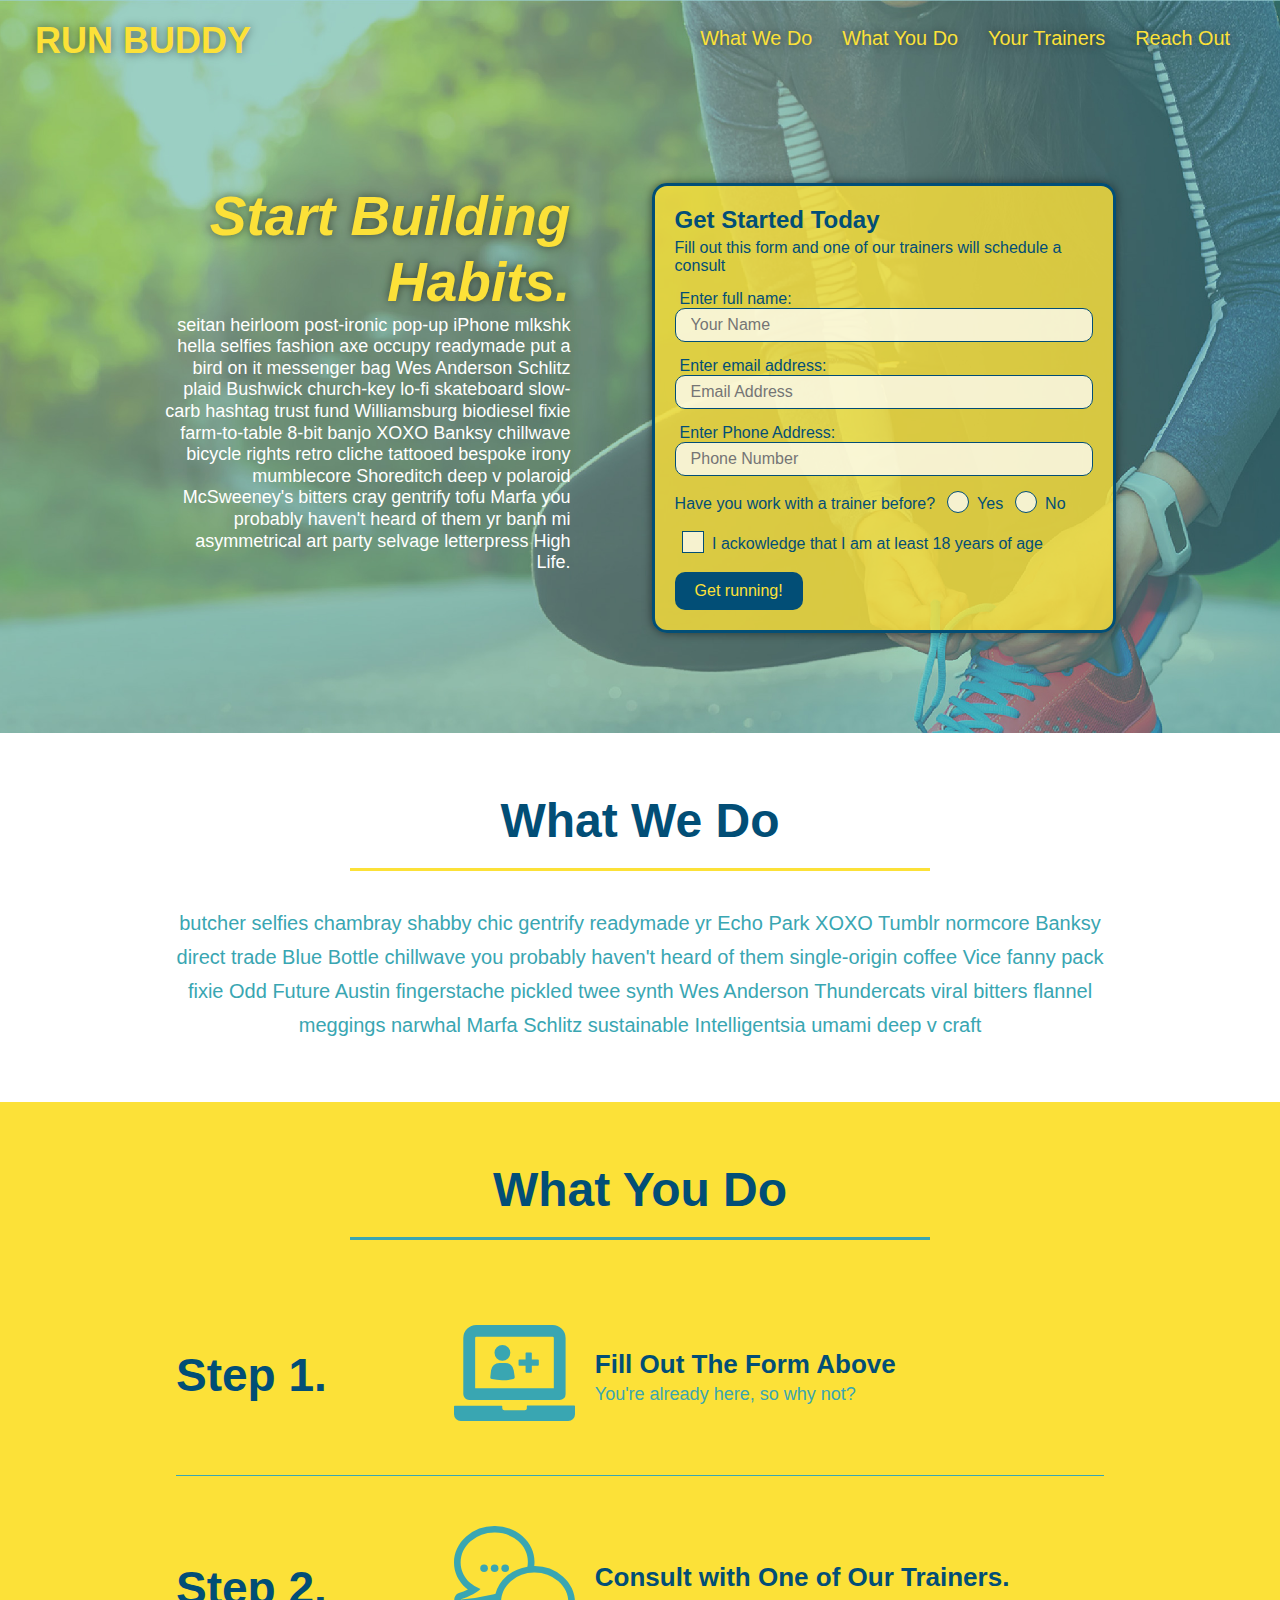
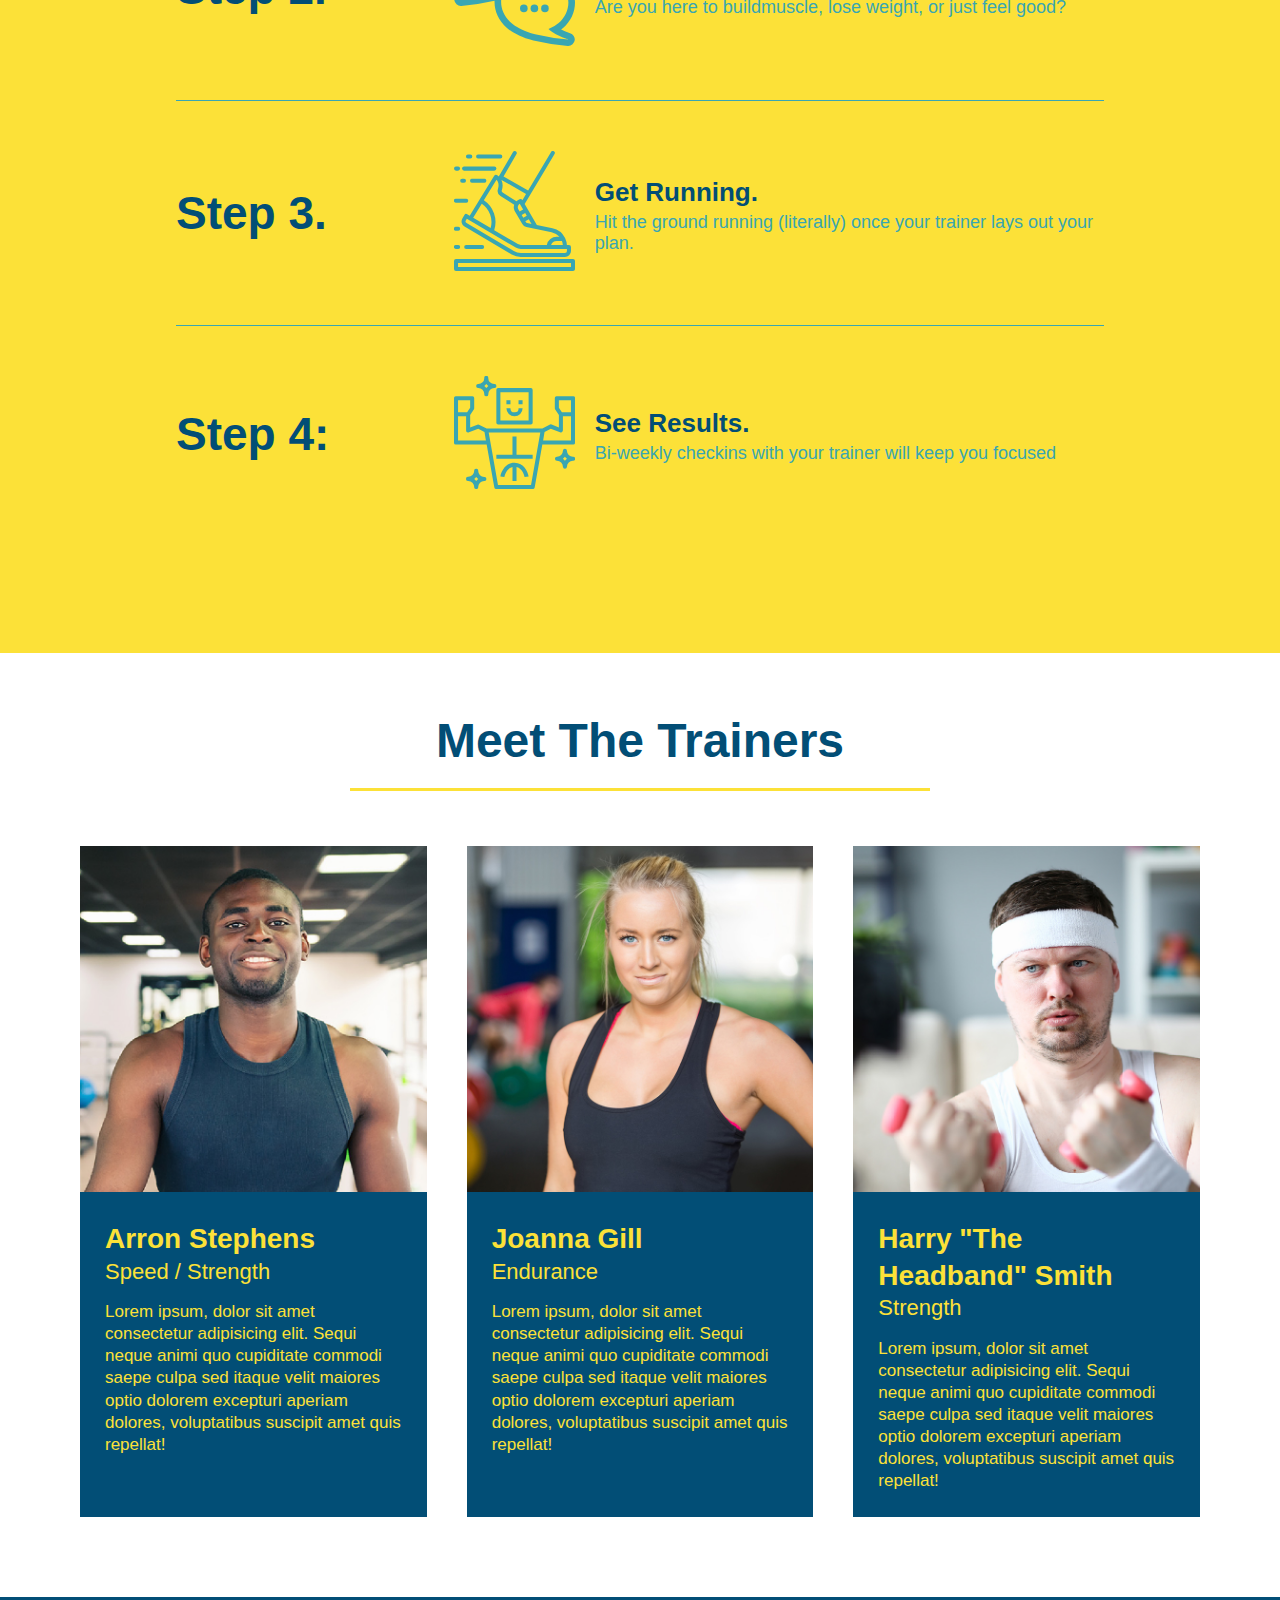
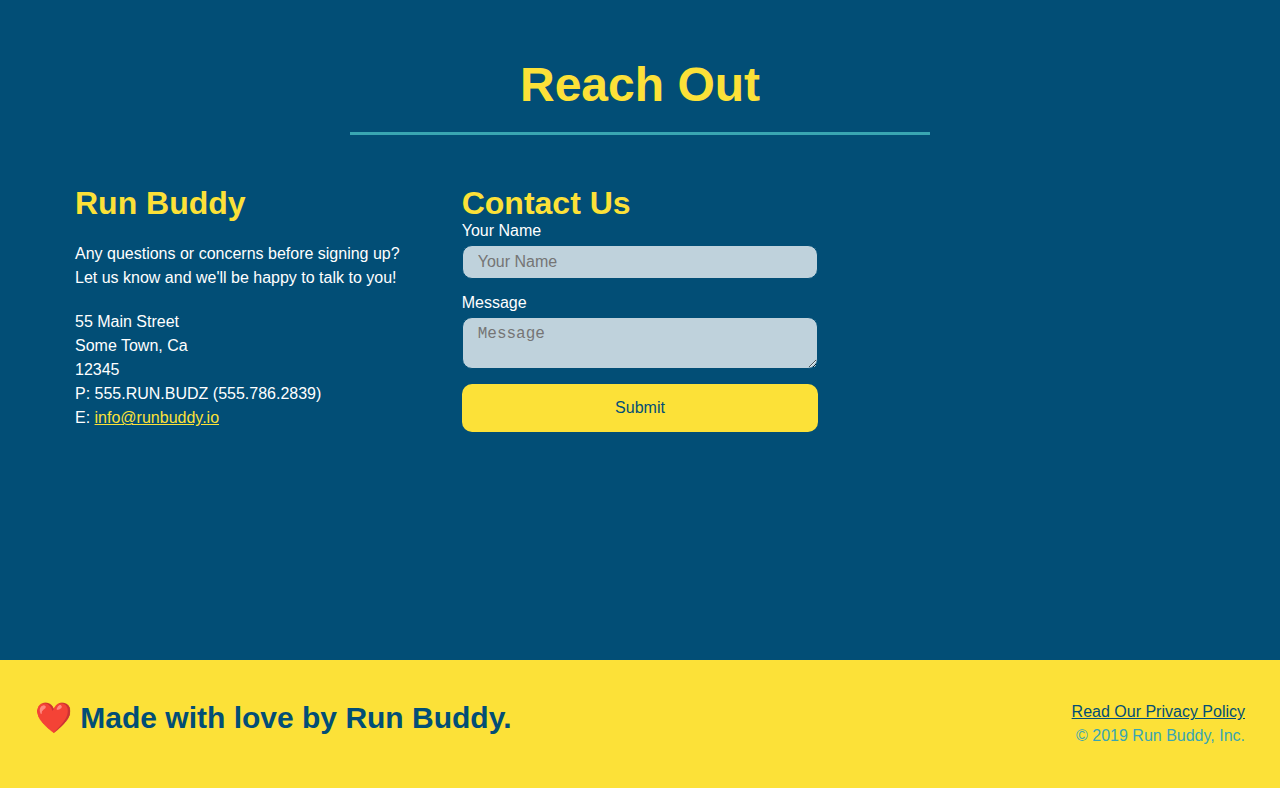
<file: index.html>
<!DOCTYPE html>
<html lang="en">

<head>
	<meta charset="UTF-8" />
	<meta name="viewport" content="width-device-width, initial-scale=1.0" />
	<link rel="stylesheet" href="./assets/css/style.css" />
	<title>Run Buddy</title>
</head>

<body>
	<!-- navigation -->
	<header>
		<h1>
			<a href="./index.html">RUN BUDDY</a>
		</h1>
		<nav>
			<uL>
				<li>
					<a href="#what-we-do">What We Do</a>
				</li>
				<li>
					<a href="#what-you-do">What You Do</a>
				</li>
				<li>
					<a href="#your-trainers">Your Trainers</a>
				</li>
				<li>
					<a href="#reach-out">Reach Out</a>
				</li>
			</uL>
		</nav>
	</header>

	<!-- hero/jumnotron -->
	<section class="hero">
		<div class="hero-cta">
			<h2>Start Building Habits.</h2>
			<p>
				seitan heirloom post-ironic pop-up iPhone mlkshk hella selfies fashion axe occupy readymade put a bird
				on it messenger bag Wes Anderson Schlitz plaid Bushwick church-key lo-fi skateboard slow-carb hashtag
				trust fund Williamsburg biodiesel fixie farm-to-table 8-bit banjo XOXO Banksy chillwave bicycle rights
				retro cliche tattooed bespoke irony mumblecore Shoreditch deep v polaroid McSweeney's bitters cray
				gentrify tofu Marfa you probably haven't heard of them yr banh mi asymmetrical art party selvage
				letterpress High Life.
			</p>
		</div>

		<div class="hero-form">
			<h3>Get Started Today</h3>
			<p>Fill out this form and one of our trainers will schedule a consult</p>
			<!-- Add form element -->
			<form>
				<label for="name">Enter full name:</label>
				<input type="text" placeholder="Your Name" name="name" id="name" class="form-input" />
				<label for="email">Enter email address:</label>
				<input type="email" placeholder="Email Address" name="email" id="email" class="form-input" />
				<label for="phone">Enter Phone Address:</label>
				<input type="tel" placeholder="Phone Number" name="phone" id="phone" class="form-input" />
				<p>
					Have you work with a trainer before?
					<span class="radio-wrapper">
						<input type="radio" name="trainer-confirm" id="trainer-yes" />
						<label for="trainer-yes">Yes</label>
					</span>
					<span class="radio-wrapper">
						<input type="radio" name="trainer-confirm" id="trainer-no" />
						<label for="trainer-no">No</label>
					</span>
				</p>
				<p>
					<span class="checkbox-wrapper">
						<input type="checkbox" name="age-confirm" id="checkbox" />
						<label for="checkbox">I ackowledge that I am at least 18 years of age</label>
					</span>
				</p>
				<button type="submit">
					Get running!
				</button>
			</form>
		</div>
	</section>
	<!-- end hero -->

	<!-- "what we do" section -->
	<section id="what-we-do" class="intro">
		<div class="flex-row">
			<h2 class="section-title primary-border">
				What We Do
			</h2>
		</div>

		<div class="flex-row">
			<p>
				butcher selfies chambray shabby chic gentrify readymade yr Echo Park XOXO Tumblr normcore Banksy direct
				trade Blue Bottle chillwave you probably haven't heard of them single-origin coffee Vice fanny pack
				fixie Odd Future Austin fingerstache pickled twee synth Wes Anderson Thundercats viral bitters flannel
				meggings narwhal Marfa Schlitz sustainable Intelligentsia umami deep v craft
			</p>
		</div>

	</section>

	<!-- "what you do" section-->
	<section id="what-you-do" class="steps">
		<div class="flex-row">
			<h2 class="section-title secondary-border">
				What You Do
			</h2>
		</div>

		<div class="step">
			<h3>Step 1.</h3>
			<div class="step-info">
				<div class="step-img">
					<img src="./assets/images/step-1.svg" alt="" />
				</div>
				<div class="step-text">
					<h4>Fill Out The Form Above</h4>
					<p>You're already here, so why not?</p>
				</div>
			</div>
		</div>

		<div class="step">
			<h3>Step 2.</h3>
			<div class="step-info">
				<div class="step-img">
					<img src="./assets/images/step-2.svg" alt="" />
				</div>
				<div class="step-text">
					<h4>Consult with One of Our Trainers.</h4>
					<p>Are you here to buildmuscle, lose weight, or just feel good?</p>
				</div>
			</div>
		</div>

		<div class="step">
			<h3>Step 3.</h3>
			<div class="step-info">
				<div class="step-img">
					<img src="./assets/images/step-3.svg" alt="" />
				</div>
				<div class="step-text">
					<h4>Get Running.</h4>
					<p>Hit the ground running (literally) once your trainer lays out your plan.</p>
				</div>
			</div>
		</div>

		<div class="step">
			<h3>Step 4:</h3>
			<div class="step-info">
				<div class="step-img">
					<img src="./assets/images/step-4.svg" alt="" />
				</div>
				<div class="step-text">
					<h4>See Results.</h4>
					<p>Bi-weekly checkins with your trainer will keep you focused</p>
				</div>
			</div>
		</div>
	</section>

	<!-- "meet the trainers" section -->
	<section id="your-trainers">
		<div class="flex-row">
			<h2 class="section-title primary-border">
				Meet The Trainers
			</h2>
		</div>
		<div class="trainers">
			<article class="trainer">
				<img src="./assets/images/trainer-1.jpg" alt="Arron Stephens in his workout clothes, ready to pump iron" />
				<div class="trainer-bio">
					<h3 class="trainer-name">Arron Stephens</h3>
					<h4 class="trainer-role">Speed / Strength</h4>
					<p>
						Lorem ipsum, dolor sit amet consectetur adipisicing elit. Sequi neque animi quo cupiditate
						commodi
						saepe culpa sed itaque velit maiores optio dolorem excepturi aperiam dolores, voluptatibus
						suscipit
						amet quis repellat!
					</p>
				</div>
			</article>

			<article class="trainer">
				<img src="./assets/images/trainer-2.jpg" alt="Joanna Gill cooling off after a workout" />
				<div class="trainer-bio">
					<h3 class="trainer-name">Joanna Gill</h3>
					<h4 class="trainer-role">Endurance</h4>
					<p>
						Lorem ipsum, dolor sit amet consectetur adipisicing elit. Sequi neque animi quo cupiditate
						commodi
						saepe culpa sed itaque velit maiores optio dolorem excepturi aperiam dolores, voluptatibus
						suscipit
						amet quis repellat!
					</p>
				</div>
			</article>

			<article class="trainer">
				<img src="./assets/images/trainer-3.jpg"
					alt="Harry Smith wearing a headband and lifting comically small pink weights" />
				<div class="trainer-bio">
					<h3 class="trainer-name">Harry "The Headband" Smith</h3>
					<h4 class="trainer-role">Strength</h4>
					<p>
						Lorem ipsum, dolor sit amet consectetur adipisicing elit. Sequi neque animi quo cupiditate
						commodi
						saepe culpa sed itaque velit maiores optio dolorem excepturi aperiam dolores, voluptatibus
						suscipit
						amet quis repellat!
					</p>
				</div>
			</article>
		</div>

	</section>

	<!-- "reach out" section -->
	<section id="reach-out" class="contact">
		<div class="flex-row">
			<h2 class="section-title secondary-border">
				Reach Out
			</h2>
		</div>

		<div class="contact-info">
			<div>
				<h3>Run Buddy</h3>
				<p>
					Any questions or concerns before signing up?
					<br />
					Let us know and we'll be happy to talk to you!
				</p>

				<address>
					55 Main Street <br />
					Some Town, Ca <br />
					12345<br />
					P: 555.RUN.BUDZ (555.786.2839)<br />
					E: <a href="mailto:info@runbuddy.io">info@runbuddy.io</a>
				</address>

			</div>

			<!-- Contact container -->
			<div class="contact-form">
				<h3>Contact Us</h3>
				<form>
					<label for="contact-name">Your Name</label>
					<input type="text" id="contact-name" placeholder="Your Name" />

					<label for="contact-message">Message</label>
					<textarea id="contact-message" placeholder="Message"></textarea>

					<button type="submit">Submit</button>
				</form>
			</div>

			<iframe
				src="https://www.google.com/maps/embed?pb=!1m14!1m8!1m3!1d12353.297224364871!2d-76.565567!3d39.2808952!3m2!1i1024!2i768!4f13.1!3m3!1m2!1s0x0%3A0x2892d89899908c63!2sBrewers%20Hill%20Hub!5e0!3m2!1sen!2sus!4v1620333491968!5m2!1sen!2sus"
				frameborder="0" style="border:0" allowfullscreen>
			</iframe>
		</div>
	</section>

	<!-- footer -->
	<footer>
		<h2>❤️ Made with love by Run Buddy.</h2>
		<div>
			<a href="./privacy-policy.html">Read Our Privacy Policy</a><br />
			&copy; 2019 Run Buddy, Inc.
		</div>
	</footer>
</body>

</html>
</file>
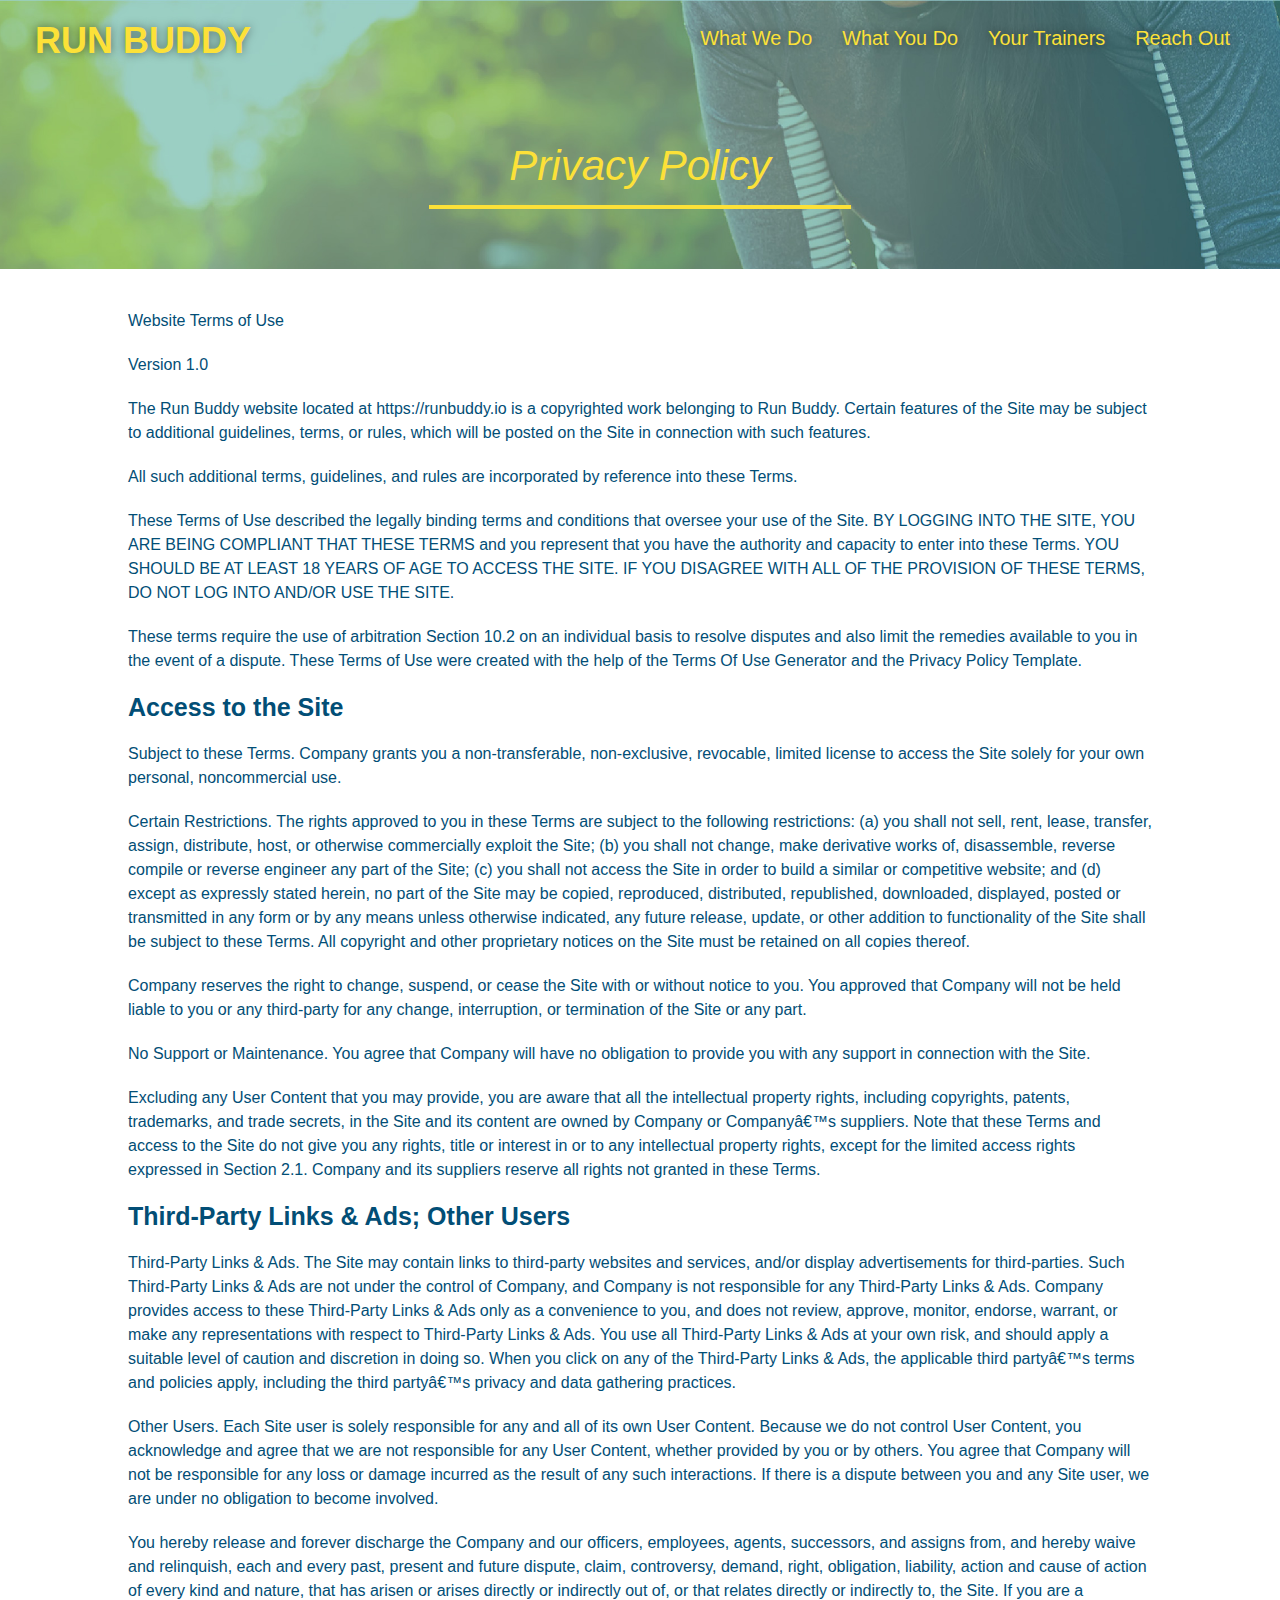
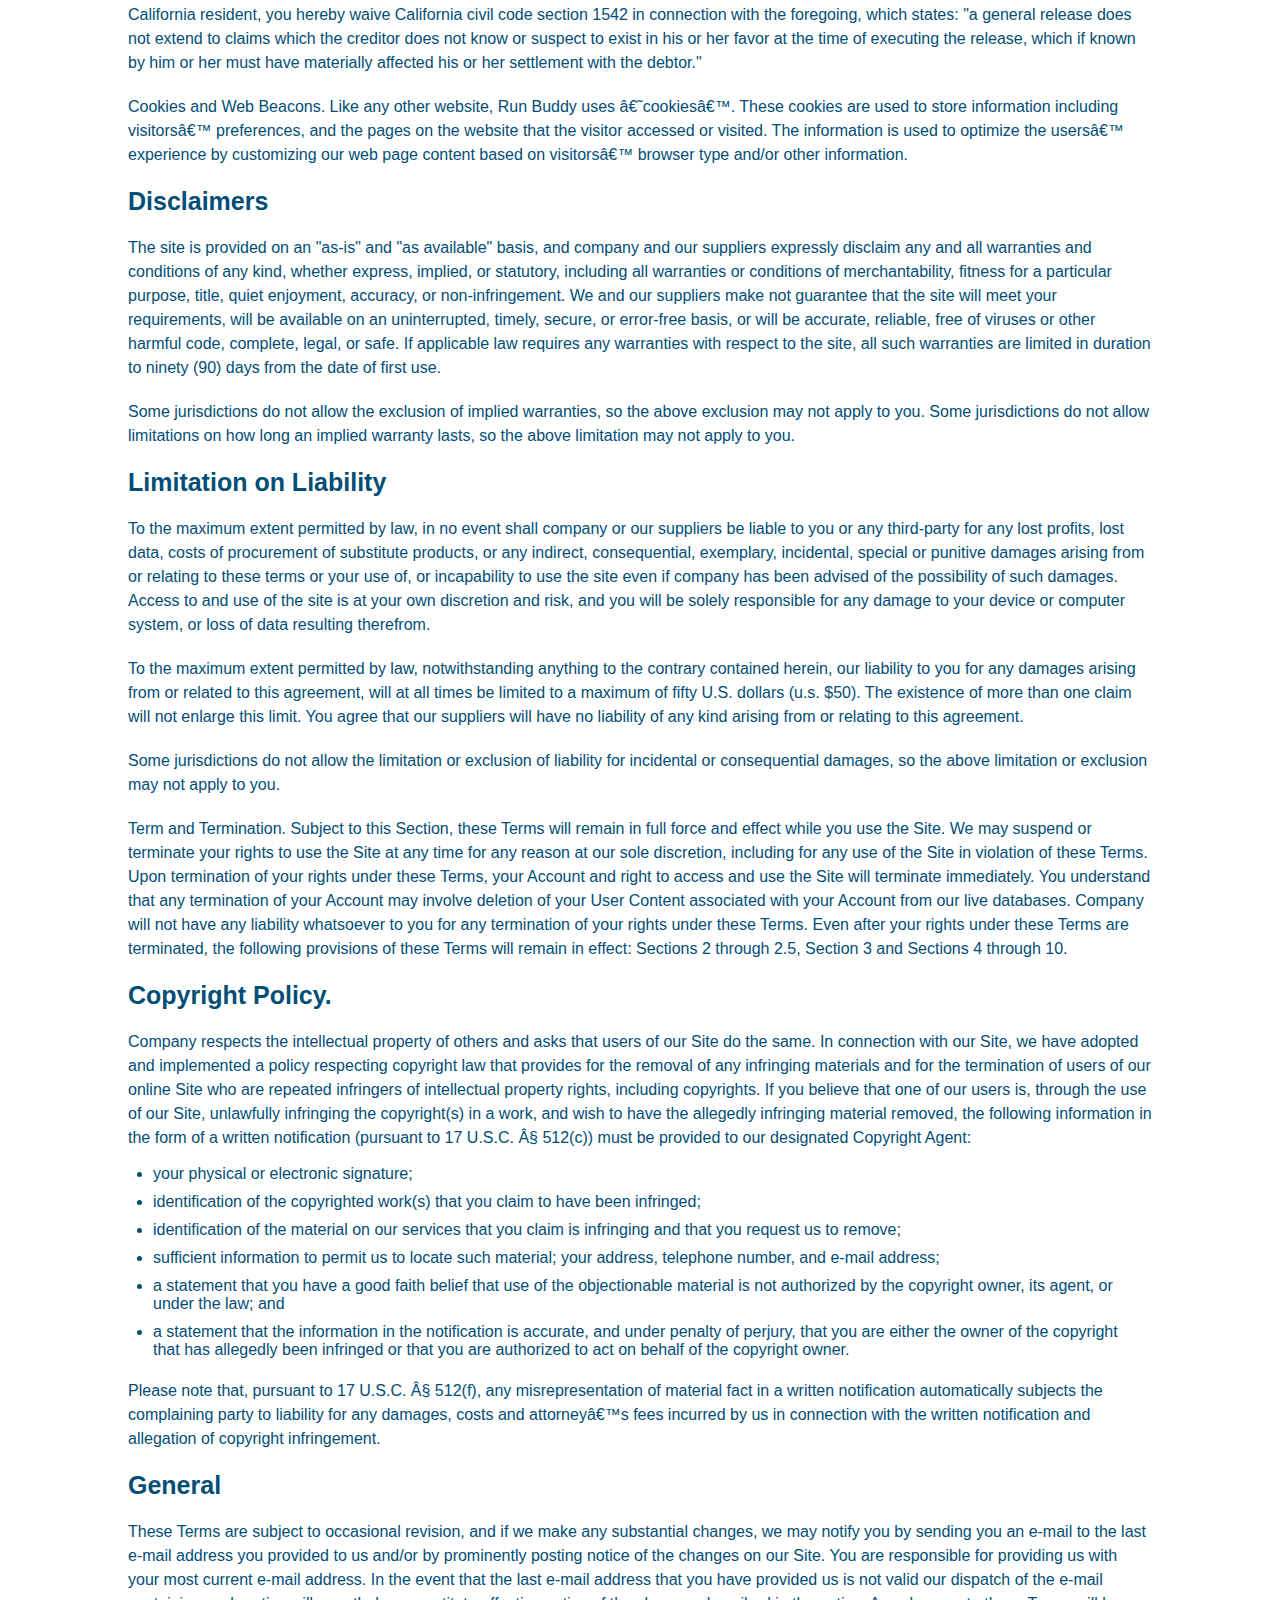
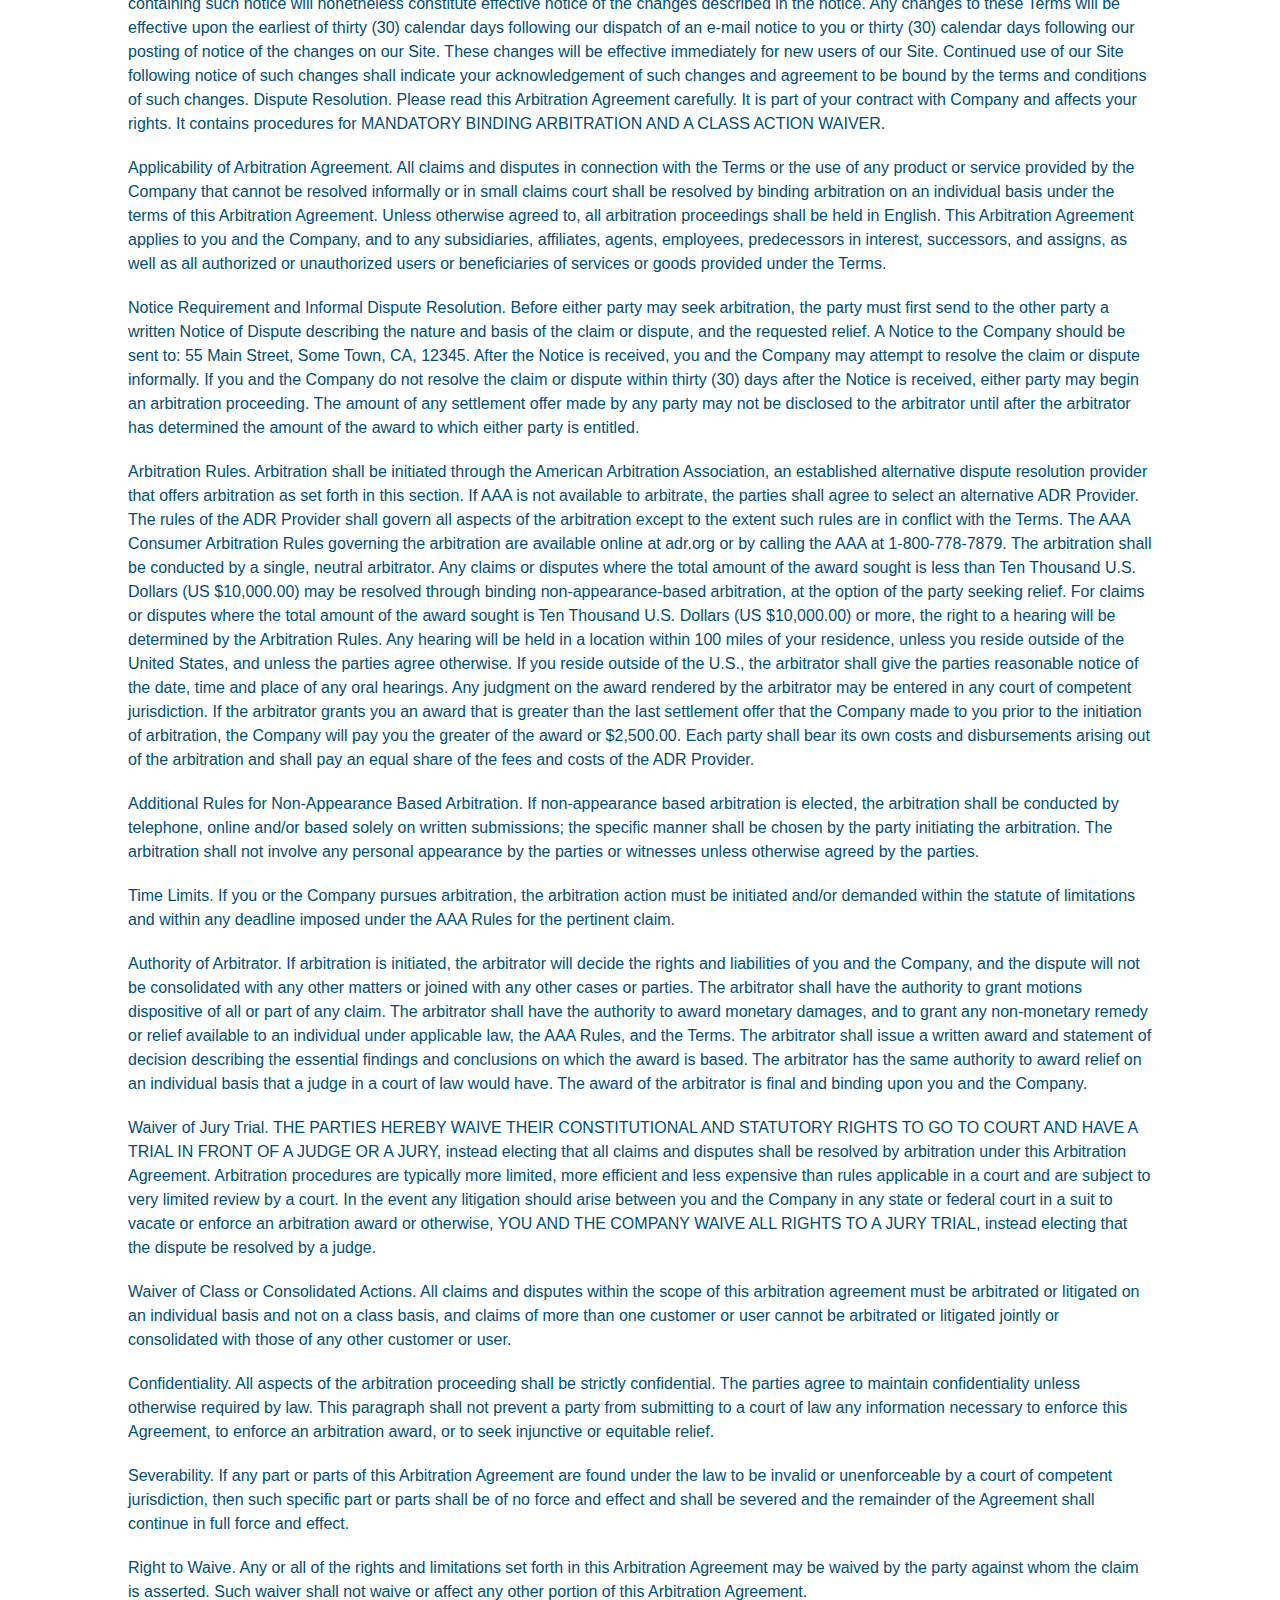
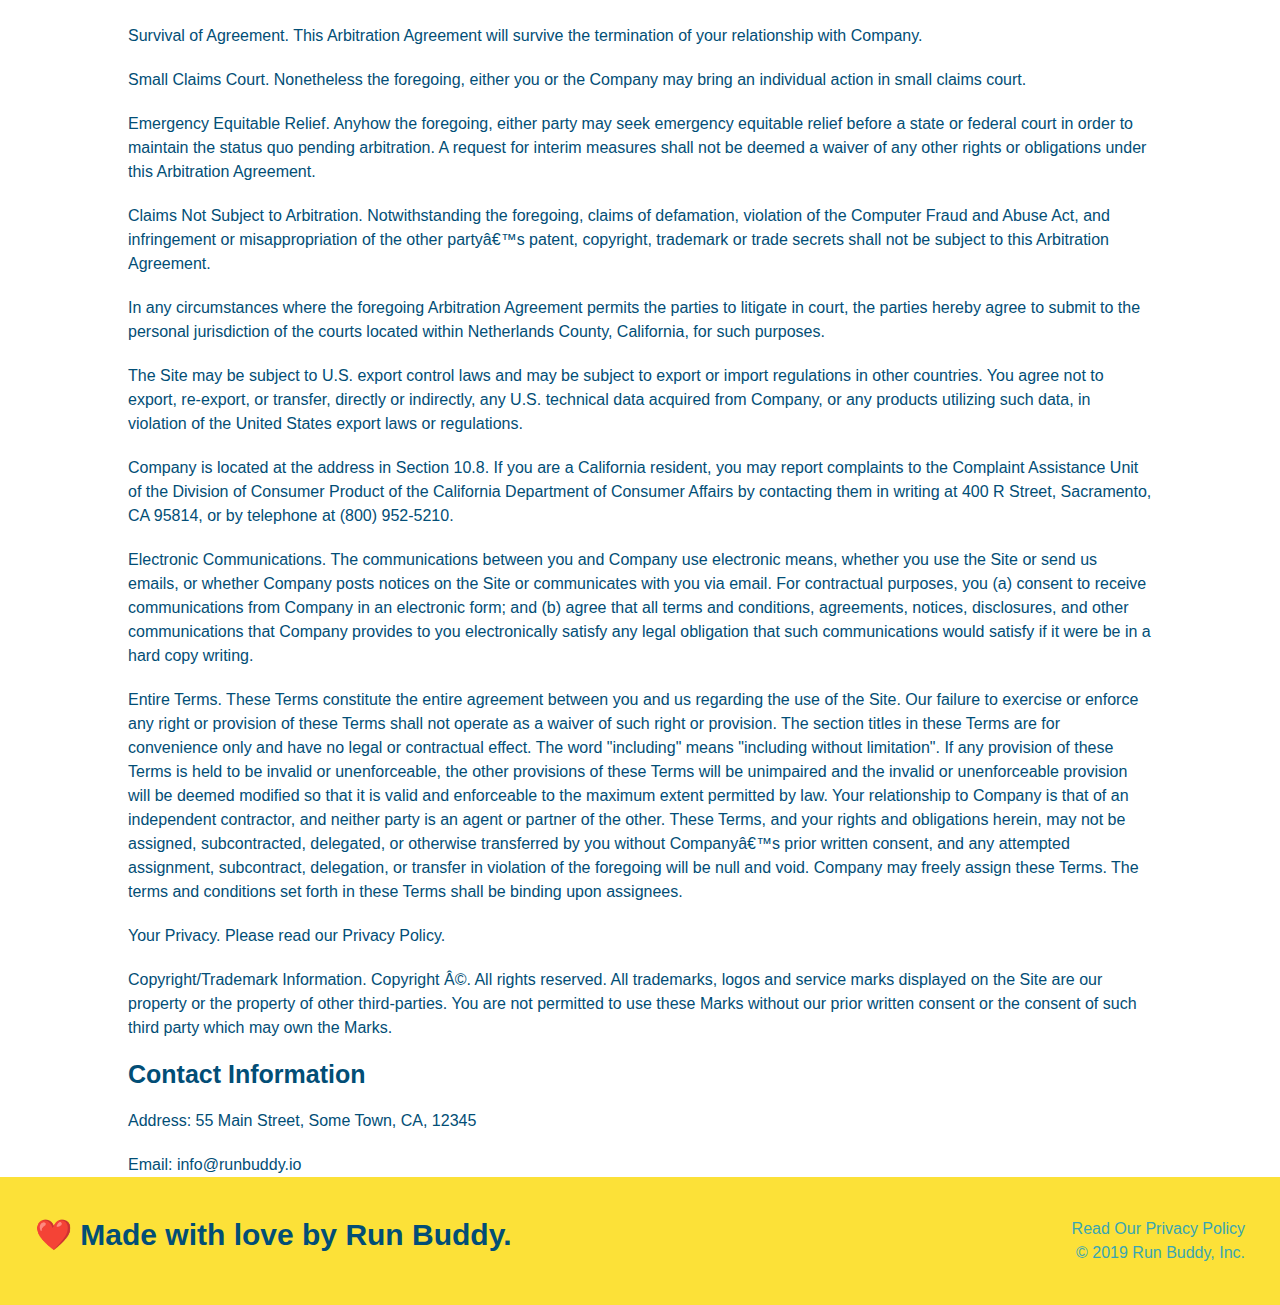
<file: privacy-policy.html>
<!DOCTYPE html>
<html lang="en">

<head>
    <meta charset="UTF-8" />
    <meta name="viewport" content="width-device-width, initial-scale=1.0" />
    <title> Run Buddy</title>
    <link rel="stylesheet" href="./assets/css/style.css" />
    <link rel="stylesheet" href="./assets/css/secondary-styles.css" />
</head>

<body>
    <header>
        <h1>
            <a href="./index.html">RUN BUDDY</a>
        </h1>
        <nav>
            <!-- Unordered list element -->
            <uL>
                <!-- List item element -->
                <li>
                    <!-- Anchor element -->
                    <a href="./index.html#what-we-do">What We Do</a>
                </li>
                <li>
                    <a href="./index.html#what-you-do">What You Do</a>
                </li>
                <li>
                    <a href="./index.html#your-trainers">Your Trainers</a>
                </li>
                <li>
                    <a href="./index.html#reach-out">Reach Out</a>
                </li>
            </uL>
        </nav>
    </header>
    <section class="hero">
        <h2 class="page-title">Privacy Policy</h2>
    </section>
    <article class="secondary-content">
        <p>
            Website Terms of Use
        </p>

        <p>
            Version 1.0
        </p>

        <p>
            The Run Buddy website located at https://runbuddy.io is a copyrighted work belonging to Run Buddy. Certain
            features of the Site may be subject to additional guidelines, terms, or rules, which will be posted on the
            Site
            in connection with such features.
        </p>

        <p>
            All such additional terms, guidelines, and rules are incorporated by reference into these Terms.
        </p>

        <p>
            These Terms of Use described the legally binding terms and conditions that oversee your use of the Site. BY
            LOGGING INTO THE SITE, YOU ARE BEING COMPLIANT THAT THESE TERMS and you represent that you have the
            authority
            and capacity to enter into these Terms. YOU SHOULD BE AT LEAST 18 YEARS OF AGE TO ACCESS THE SITE. IF YOU
            DISAGREE WITH ALL OF THE PROVISION OF THESE TERMS, DO NOT LOG INTO AND/OR USE THE SITE.
        </p>

        <p>
            These terms require the use of arbitration Section 10.2 on an individual basis to resolve disputes and also
            limit the remedies available to you in the event of a dispute. These Terms of Use were created with the help
            of
            the Terms Of Use Generator and the Privacy Policy Template.
        </p>

        <h3>
            Access to the Site
        </h3>

        <p>
            Subject to these Terms. Company grants you a non-transferable, non-exclusive, revocable, limited license to
            access the Site solely for your own personal, noncommercial use.
        </p>

        <p>
            Certain Restrictions. The rights approved to you in these Terms are subject to the following restrictions:
            (a)
            you shall not sell, rent, lease, transfer, assign, distribute, host, or otherwise commercially exploit the
            Site;
            (b) you shall not change, make derivative works of, disassemble, reverse compile or reverse engineer any
            part of
            the Site; (c) you shall not access the Site in order to build a similar or competitive website; and (d)
            except
            as expressly stated herein, no part of the Site may be copied, reproduced, distributed, republished,
            downloaded,
            displayed, posted or transmitted in any form or by any means unless otherwise indicated, any future release,
            update, or other addition to functionality of the Site shall be subject to these Terms. All copyright and
            other
            proprietary notices on the Site must be retained on all copies thereof.
        </p>

        <p>
            Company reserves the right to change, suspend, or cease the Site with or without notice to you. You approved
            that Company will not be held liable to you or any third-party for any change, interruption, or termination
            of
            the Site or any part.
        </p>

        <p>
            No Support or Maintenance. You agree that Company will have no obligation to provide you with any support in
            connection with the Site.
        </p>

        <p>
            Excluding any User Content that you may provide, you are aware that all the intellectual property rights,
            including copyrights, patents, trademarks, and trade secrets, in the Site and its content are owned by
            Company
            or Companyâ€™s suppliers. Note that these Terms and access to the Site do not give you any rights, title or
            interest in or to any intellectual property rights, except for the limited access rights expressed in
            Section
            2.1. Company and its suppliers reserve all rights not granted in these Terms.
        </p>

        <h3>
            Third-Party Links & Ads; Other Users
        </h3>

        <p>
            Third-Party Links & Ads. The Site may contain links to third-party websites and services, and/or display
            advertisements for third-parties. Such Third-Party Links & Ads are not under the control of Company, and
            Company
            is not responsible for any Third-Party Links & Ads. Company provides access to these Third-Party Links & Ads
            only as a convenience to you, and does not review, approve, monitor, endorse, warrant, or make any
            representations with respect to Third-Party Links & Ads. You use all Third-Party Links & Ads at your own
            risk,
            and should apply a suitable level of caution and discretion in doing so. When you click on any of the
            Third-Party Links & Ads, the applicable third partyâ€™s terms and policies apply, including the third
            partyâ€™s
            privacy and data gathering practices.
        </p>

        <p>
            Other Users. Each Site user is solely responsible for any and all of its own User Content. Because we do not
            control User Content, you acknowledge and agree that we are not responsible for any User Content, whether
            provided by you or by others. You agree that Company will not be responsible for any loss or damage incurred
            as
            the result of any such interactions. If there is a dispute between you and any Site user, we are under no
            obligation to become involved.
        </p>

        <p>
            You hereby release and forever discharge the Company and our officers, employees, agents, successors, and
            assigns from, and hereby waive and relinquish, each and every past, present and future dispute, claim,
            controversy, demand, right, obligation, liability, action and cause of action of every kind and nature, that
            has
            arisen or arises directly or indirectly out of, or that relates directly or indirectly to, the Site. If you
            are
            a California resident, you hereby waive California civil code section 1542 in connection with the foregoing,
            which states: "a general release does not extend to claims which the creditor does not know or suspect to
            exist
            in his or her favor at the time of executing the release, which if known by him or her must have materially
            affected his or her settlement with the debtor."
        </p>

        <p>
            Cookies and Web Beacons. Like any other website, Run Buddy uses â€˜cookiesâ€™. These cookies are used to
            store
            information including visitorsâ€™ preferences, and the pages on the website that the visitor accessed or
            visited.
            The information is used to optimize the usersâ€™ experience by customizing our web page content based on
            visitorsâ€™
            browser type and/or other information.
        </p>

        <h3>
            Disclaimers
        </h3>

        <p>
            The site is provided on an "as-is" and "as available" basis, and company and our suppliers expressly
            disclaim
            any and all warranties and conditions of any kind, whether express, implied, or statutory, including all
            warranties or conditions of merchantability, fitness for a particular purpose, title, quiet enjoyment,
            accuracy,
            or non-infringement. We and our suppliers make not guarantee that the site will meet your requirements, will
            be
            available on an uninterrupted, timely, secure, or error-free basis, or will be accurate, reliable, free of
            viruses or other harmful code, complete, legal, or safe. If applicable law requires any warranties with
            respect
            to the site, all such warranties are limited in duration to ninety (90) days from the date of first use.
        </p>

        <p>
            Some jurisdictions do not allow the exclusion of implied warranties, so the above exclusion may not apply to
            you. Some jurisdictions do not allow limitations on how long an implied warranty lasts, so the above
            limitation
            may not apply to you.
        </p>

        <h3>
            Limitation on Liability
        </h3>

        <p>
            To the maximum extent permitted by law, in no event shall company or our suppliers be liable to you or any
            third-party for any lost profits, lost data, costs of procurement of substitute products, or any indirect,
            consequential, exemplary, incidental, special or punitive damages arising from or relating to these terms or
            your use of, or incapability to use the site even if company has been advised of the possibility of such
            damages. Access to and use of the site is at your own discretion and risk, and you will be solely
            responsible
            for any damage to your device or computer system, or loss of data resulting therefrom.
        </p>

        <p>
            To the maximum extent permitted by law, notwithstanding anything to the contrary contained herein, our
            liability
            to you for any damages arising from or related to this agreement, will at all times be limited to a maximum
            of
            fifty U.S. dollars (u.s. $50). The existence of more than one claim will not enlarge this limit. You agree
            that
            our suppliers will have no liability of any kind arising from or relating to this agreement.
        </p>

        <p>
            Some jurisdictions do not allow the limitation or exclusion of liability for incidental or consequential
            damages, so the above limitation or exclusion may not apply to you.
        </p>

        <p>
            Term and Termination. Subject to this Section, these Terms will remain in full force and effect while you
            use
            the Site. We may suspend or terminate your rights to use the Site at any time for any reason at our sole
            discretion, including for any use of the Site in violation of these Terms. Upon termination of your rights
            under
            these Terms, your Account and right to access and use the Site will terminate immediately. You understand
            that
            any termination of your Account may involve deletion of your User Content associated with your Account from
            our
            live databases. Company will not have any liability whatsoever to you for any termination of your rights
            under
            these Terms. Even after your rights under these Terms are terminated, the following provisions of these
            Terms
            will remain in effect: Sections 2 through 2.5, Section 3 and Sections 4 through 10.
        </p>

        <h3>
            Copyright Policy.
        </h3>

        <p>
            Company respects the intellectual property of others and asks that users of our Site do the same. In
            connection
            with our Site, we have adopted and implemented a policy respecting copyright law that provides for the
            removal
            of any infringing materials and for the termination of users of our online Site who are repeated infringers
            of
            intellectual property rights, including copyrights. If you believe that one of our users is, through the use
            of
            our Site, unlawfully infringing the copyright(s) in a work, and wish to have the allegedly infringing
            material
            removed, the following information in the form of a written notification (pursuant to 17 U.S.C. Â§ 512(c))
            must
            be provided to our designated Copyright Agent:
        </p>

        <ul>
            <li>
                your physical or electronic signature;
            </li>
            <li>
                identification of the copyrighted work(s) that you claim to have been infringed;
            </li>
            <li>
                identification of the material on our services that you claim is infringing and that you request us to
                remove;
            </li>
            <li>
                sufficient information to permit us to locate such material; your address, telephone number, and e-mail
                address;
            </li>
            <li>
                a statement that you have a good faith belief that use of the objectionable material is not authorized
                by the
                copyright owner, its agent, or under the law; and
            </li>
            <li>
                a statement that the information in the notification is accurate, and under penalty of perjury, that you
                are
                either the owner of the copyright that has allegedly been infringed or that you are authorized to act on
                behalf of the copyright owner.
            </li>
        </ul>

        <p>
            Please note that, pursuant to 17 U.S.C. Â§ 512(f), any misrepresentation of material fact in a written
            notification automatically subjects the complaining party to liability for any damages, costs and
            attorneyâ€™s
            fees incurred by us in connection with the written notification and allegation of copyright infringement.
        </p>

        <h3>
            General
        </h3>

        <p>
            These Terms are subject to occasional revision, and if we make any substantial changes, we may notify you by
            sending you an e-mail to the last e-mail address you provided to us and/or by prominently posting notice of
            the
            changes on our Site. You are responsible for providing us with your most current e-mail address. In the
            event
            that the last e-mail address that you have provided us is not valid our dispatch of the e-mail containing
            such
            notice will nonetheless constitute effective notice of the changes described in the notice. Any changes to
            these
            Terms will be effective upon the earliest of thirty (30) calendar days following our dispatch of an e-mail
            notice to you or thirty (30) calendar days following our posting of notice of the changes on our Site. These
            changes will be effective immediately for new users of our Site. Continued use of our Site following notice
            of
            such changes shall indicate your acknowledgement of such changes and agreement to be bound by the terms and
            conditions of such changes. Dispute Resolution. Please read this Arbitration Agreement carefully. It is part
            of
            your contract with Company and affects your rights. It contains procedures for MANDATORY BINDING ARBITRATION
            AND
            A CLASS ACTION WAIVER.
        </p>

        <p>
            Applicability of Arbitration Agreement. All claims and disputes in connection with the Terms or the use of
            any
            product or service provided by the Company that cannot be resolved informally or in small claims court shall
            be
            resolved by binding arbitration on an individual basis under the terms of this Arbitration Agreement. Unless
            otherwise agreed to, all arbitration proceedings shall be held in English. This Arbitration Agreement
            applies to
            you and the Company, and to any subsidiaries, affiliates, agents, employees, predecessors in interest,
            successors, and assigns, as well as all authorized or unauthorized users or beneficiaries of services or
            goods
            provided under the Terms.
        </p>

        <p>
            Notice Requirement and Informal Dispute Resolution. Before either party may seek arbitration, the party must
            first send to the other party a written Notice of Dispute describing the nature and basis of the claim or
            dispute, and the requested relief. A Notice to the Company should be sent to: 55 Main Street, Some Town, CA,
            12345. After the Notice is received, you and the Company may attempt to resolve the claim or dispute
            informally.
            If you and the Company do not resolve the claim or dispute within thirty (30) days after the Notice is
            received,
            either party may begin an arbitration proceeding. The amount of any settlement offer made by any party may
            not
            be disclosed to the arbitrator until after the arbitrator has determined the amount of the award to which
            either
            party is entitled.
        </p>

        <p>
            Arbitration Rules. Arbitration shall be initiated through the American Arbitration Association, an
            established
            alternative dispute resolution provider that offers arbitration as set forth in this section. If AAA is not
            available to arbitrate, the parties shall agree to select an alternative ADR Provider. The rules of the ADR
            Provider shall govern all aspects of the arbitration except to the extent such rules are in conflict with
            the
            Terms. The AAA Consumer Arbitration Rules governing the arbitration are available online at adr.org or by
            calling the AAA at 1-800-778-7879. The arbitration shall be conducted by a single, neutral arbitrator. Any
            claims or disputes where the total amount of the award sought is less than Ten Thousand U.S. Dollars (US
            $10,000.00) may be resolved through binding non-appearance-based arbitration, at the option of the party
            seeking
            relief. For claims or disputes where the total amount of the award sought is Ten Thousand U.S. Dollars (US
            $10,000.00) or more, the right to a hearing will be determined by the Arbitration Rules. Any hearing will be
            held in a location within 100 miles of your residence, unless you reside outside of the United States, and
            unless the parties agree otherwise. If you reside outside of the U.S., the arbitrator shall give the parties
            reasonable notice of the date, time and place of any oral hearings. Any judgment on the award rendered by
            the
            arbitrator may be entered in any court of competent jurisdiction. If the arbitrator grants you an award that
            is
            greater than the last settlement offer that the Company made to you prior to the initiation of arbitration,
            the
            Company will pay you the greater of the award or $2,500.00. Each party shall bear its own costs and
            disbursements arising out of the arbitration and shall pay an equal share of the fees and costs of the ADR
            Provider.
        </p>

        <p>
            Additional Rules for Non-Appearance Based Arbitration. If non-appearance based arbitration is elected, the
            arbitration shall be conducted by telephone, online and/or based solely on written submissions; the specific
            manner shall be chosen by the party initiating the arbitration. The arbitration shall not involve any
            personal
            appearance by the parties or witnesses unless otherwise agreed by the parties.
        </p>

        <p>
            Time Limits. If you or the Company pursues arbitration, the arbitration action must be initiated and/or
            demanded
            within the statute of limitations and within any deadline imposed under the AAA Rules for the pertinent
            claim.
        </p>

        <p>
            Authority of Arbitrator. If arbitration is initiated, the arbitrator will decide the rights and liabilities
            of
            you and the Company, and the dispute will not be consolidated with any other matters or joined with any
            other
            cases or parties. The arbitrator shall have the authority to grant motions dispositive of all or part of any
            claim. The arbitrator shall have the authority to award monetary damages, and to grant any non-monetary
            remedy
            or relief available to an individual under applicable law, the AAA Rules, and the Terms. The arbitrator
            shall
            issue a written award and statement of decision describing the essential findings and conclusions on which
            the
            award is based. The arbitrator has the same authority to award relief on an individual basis that a judge in
            a
            court of law would have. The award of the arbitrator is final and binding upon you and the Company.
        </p>

        <p>
            Waiver of Jury Trial. THE PARTIES HEREBY WAIVE THEIR CONSTITUTIONAL AND STATUTORY RIGHTS TO GO TO COURT AND
            HAVE
            A TRIAL IN FRONT OF A JUDGE OR A JURY, instead electing that all claims and disputes shall be resolved by
            arbitration under this Arbitration Agreement. Arbitration procedures are typically more limited, more
            efficient
            and less expensive than rules applicable in a court and are subject to very limited review by a court. In
            the
            event any litigation should arise between you and the Company in any state or federal court in a suit to
            vacate
            or enforce an arbitration award or otherwise, YOU AND THE COMPANY WAIVE ALL RIGHTS TO A JURY TRIAL, instead
            electing that the dispute be resolved by a judge.
        </p>

        <p>
            Waiver of Class or Consolidated Actions. All claims and disputes within the scope of this arbitration
            agreement
            must be arbitrated or litigated on an individual basis and not on a class basis, and claims of more than one
            customer or user cannot be arbitrated or litigated jointly or consolidated with those of any other customer
            or
            user.
        </p>

        <p>
            Confidentiality. All aspects of the arbitration proceeding shall be strictly confidential. The parties agree
            to
            maintain confidentiality unless otherwise required by law. This paragraph shall not prevent a party from
            submitting to a court of law any information necessary to enforce this Agreement, to enforce an arbitration
            award, or to seek injunctive or equitable relief.
        </p>

        <p>
            Severability. If any part or parts of this Arbitration Agreement are found under the law to be invalid or
            unenforceable by a court of competent jurisdiction, then such specific part or parts shall be of no force
            and
            effect and shall be severed and the remainder of the Agreement shall continue in full force and effect.
        </p>

        <p>
            Right to Waive. Any or all of the rights and limitations set forth in this Arbitration Agreement may be
            waived
            by the party against whom the claim is asserted. Such waiver shall not waive or affect any other portion of
            this
            Arbitration Agreement.
        </p>

        <p>
            Survival of Agreement. This Arbitration Agreement will survive the termination of your relationship with
            Company.
        </p>

        <p>
            Small Claims Court. Nonetheless the foregoing, either you or the Company may bring an individual action in
            small
            claims court.
        </p>

        <p>
            Emergency Equitable Relief. Anyhow the foregoing, either party may seek emergency equitable relief before a
            state or federal court in order to maintain the status quo pending arbitration. A request for interim
            measures
            shall not be deemed a waiver of any other rights or obligations under this Arbitration Agreement.
        </p>

        <p>
            Claims Not Subject to Arbitration. Notwithstanding the foregoing, claims of defamation, violation of the
            Computer Fraud and Abuse Act, and infringement or misappropriation of the other partyâ€™s patent, copyright,
            trademark or trade secrets shall not be subject to this Arbitration Agreement.
        </p>

        <p>
            In any circumstances where the foregoing Arbitration Agreement permits the parties to litigate in court, the
            parties hereby agree to submit to the personal jurisdiction of the courts located within Netherlands County,
            California, for such purposes.
        </p>

        <p>
            The Site may be subject to U.S. export control laws and may be subject to export or import regulations in
            other
            countries. You agree not to export, re-export, or transfer, directly or indirectly, any U.S. technical data
            acquired from Company, or any products utilizing such data, in violation of the United States export laws or
            regulations.
        </p>

        <p>
            Company is located at the address in Section 10.8. If you are a California resident, you may report
            complaints
            to the Complaint Assistance Unit of the Division of Consumer Product of the California Department of
            Consumer
            Affairs by contacting them in writing at 400 R Street, Sacramento, CA 95814, or by telephone at (800)
            952-5210.
        </p>

        <p>
            Electronic Communications. The communications between you and Company use electronic means, whether you use
            the
            Site or send us emails, or whether Company posts notices on the Site or communicates with you via email. For
            contractual purposes, you (a) consent to receive communications from Company in an electronic form; and (b)
            agree that all terms and conditions, agreements, notices, disclosures, and other communications that Company
            provides to you electronically satisfy any legal obligation that such communications would satisfy if it
            were be
            in a hard copy writing.
        </p>

        <p>
            Entire Terms. These Terms constitute the entire agreement between you and us regarding the use of the Site.
            Our
            failure to exercise or enforce any right or provision of these Terms shall not operate as a waiver of such
            right
            or provision. The section titles in these Terms are for convenience only and have no legal or contractual
            effect. The word "including" means "including without limitation". If any provision of these Terms is held
            to be
            invalid or unenforceable, the other provisions of these Terms will be unimpaired and the invalid or
            unenforceable provision will be deemed modified so that it is valid and enforceable to the maximum extent
            permitted by law. Your relationship to Company is that of an independent contractor, and neither party is an
            agent or partner of the other. These Terms, and your rights and obligations herein, may not be assigned,
            subcontracted, delegated, or otherwise transferred by you without Companyâ€™s prior written consent, and any
            attempted assignment, subcontract, delegation, or transfer in violation of the foregoing will be null and
            void.
            Company may freely assign these Terms. The terms and conditions set forth in these Terms shall be binding
            upon
            assignees.
        </p>

        <p>
            Your Privacy. Please read our Privacy Policy.
        </p>

        <p>
            Copyright/Trademark Information. Copyright Â©. All rights reserved. All trademarks, logos and service marks
            displayed on the Site are our property or the property of other third-parties. You are not permitted to use
            these Marks without our prior written consent or the consent of such third party which may own the Marks.
        </p>

        <h3>
            Contact Information
        </h3>

        <p>
            Address: 55 Main Street, Some Town, CA, 12345
        </p>

        <p>
            Email: info@runbuddy.io
        </p>
    </article>
    <footer>
        <h2>❤️ Made with love by Run Buddy.</h2>
        <div>
            <a href="#"></a>Read Our Privacy Policy<br />
            &copy; 2019 Run Buddy, Inc.
        </div>
    </footer>
</body>

</html>
</file>
<file: assets/css/style.css>
:root {
  --primary-color: #fce138;
  --secondary-color: #024e76;
  --tertiary-color: #39a6b2;
}

* {
  margin: 0;
  padding: 0;
  box-sizing: border-box;
}

body {
	/* more on this crazy alphanumerical value in a minute! */
	color: var(--tertiary-color);
	font-family: Helvetica, Arial, sans-serif;
}

/* apply tyles to <header> */
header {
  padding:20px 35px;
	background-color: var(--tertiary-color);
  display: flex;
  justify-content: space-between;
  flex-wrap: wrap;
  position: -webkit-sticky;
  position: sticky;
  top: 0;
  background-image: url("../images/hero-bg.jpeg");
  background-size: cover;
  background-position: center;
  background-attachment: fixed;
  background-position: 80%;
  z-index: 9999;
}

header h1 {
	font-weight: bold;
	margin: 0;
  font-size: 36px;
  color: var(--primary-color);
  text-shadow: 0 0 10px rgba(0, 0, 0, 0.5);
  }
header a {
  text-decoration: none;
  color: var(--primary-color);
}

header nav {
  margin: 7px 0;
}

header nav ul {
  display: flex;
  flex-wrap: wrap;
  justify-content: space-between;
  align-items: center;
  list-style: none;
}

header nav ul li a {
  padding: 10px 15px;
  font-weight: lighter;
  font-size: 1.55vw;
  text-shadow: 0 0 10px rgba(0, 0, 0, 0.5);
}

header nav ul li a:hover {
  background: var(--primary-color);
  color: var(--secondary-color);
  border-radius: 15px;
  text-shadow: none;
}

footer {
  background: var(--primary-color);
  width: 100%;
  padding: 40px 35px;
  display: flex;
  justify-content: space-between;
  flex-wrap: wrap;
}

footer h2 {
  color: var(--secondary-color);
  font-size: 30px;
  margin: 0;
}

footer div {
  line-height: 1.5;
  text-align: right;
}

footer a {
  color: var(--secondary-color);
}

section {
  padding: 60px;
}

/* Hero Style Start */
.hero {
  background-image: url("../images/hero-bg.jpeg");
  background-size: cover;
  display: flex;
  justify-content: center;
  flex-wrap: wrap;
  align-items: flex-start;
  background-attachment: fixed;
  background-position: 80%;
}
/* Hero Style End */

.hero-form{
  border: solid 3px var(--secondary-color);
  background-color: rgba(252,225,56, 0.8);
  padding: 20px;
  color: var(--secondary-color);
  width: 40%;
  margin: 3.5%;
  box-shadow: 0 0 10px rgba(0,0,0,0.5);
  border-radius: 15px;
}

.hero-form h3 {
  font-size: 24px;
  margin: 0;
}

.hero-form p {
  margin: 5px 0 15px 0;
}

.hero-cta {
  width: 35%;
  text-align: right;
  margin: 3.5%;
  color: #fff;
  font-size: 18px;
  line-height: 1.2;
  }

  .hero-cta h2 {
  font-style: italic;
  font-size: 55px;
  color: var(--primary-color);
  text-shadow: 0 0 10px rgba(0, 0, 0, 0.5);
  }

.form-input {
  border: 1px solid var(--secondary-color);
  display: block;
  padding: 7px 15px;
  font-size: 16px;
  color: var(--secondary-color);
  width: 100%;
  margin-bottom: 15px;
  border-radius: 10px;
  background-color: rgba(255,255,255, 0.75);
}

.form-input:focus {
  background-color: rgba(255,255,255, 1);
  outline: none;
}

.hero-form label {
  margin: 0 5px;
}

.checkbox-wrapper input, .radio-wrapper input {
  opacity: 0;
}

.checkbox-wrapper label, .radio-wrapper label {
  position: relative;
  left: 10px;
  margin: 10px;
  line-height: 1.6;
}

.checkbox-wrapper label::before, .radio-wrapper label::before {
  content: "";
  height: 20px;
  width: 20px;
  background: rgba(255,255,255,0.75);
  border: 1px solid var(--secondary-color);
  position: absolute;
  top: -4px;
  left: -30px;
}

.radio-wrapper label::before {
  border-radius: 50%;
}

.radio-wrapper label::after {
  content: "";
  width: 20px;
  height: 20px;
  border-radius: 50%;
  background: var(--secondary-color);
  position: absolute;
  left: -29px;
  top: -3px;
  background-image: radial-gradient(circle, var(--tertiary-color) var(--secondary-color));
}

.checkbox-wrapper label::after {
  content: "";
  height: 6px;
  width: 14px;
  border-left: 2px solid var(--secondary-color);
  border-bottom: 2px solid var(--secondary-color);
  position: absolute;
  left: -26px;
  top: 1px;
  transform: rotate(-58deg);
}

.checkbox-wrapper input + label::after,
.radio-wrapper input + label::after {
  content: none;
}

.checkbox-wrapper input:checked + label::after,
.radio-wrapper input:checked + label::after {
  content: "";
}

.hero-form button {
  color: var(--primary-color);
  background-color: var(--secondary-color);
  border: none;
  padding: 10px 20px;
  font-size: 16px;
  border-radius: 10px;
}

.hero-form button:hover {
  background-color: var(--tertiary-color);
}
/* HERO STYLES END */

.section-title {
  font-size: 48px;
  border-bottom: 3px solid;
  color: var(--secondary-color);
  padding-bottom: 20px;
  text-align: center;
  margin: 0 auto 35px auto;
  width: 50%;
}

.step {
  margin: 50px auto;
  padding-bottom: 50px;
  width: 80%;
  display: flex;
  flex-wrap: wrap;
  align-items: center;
  justify-content: space-between;
}

.step:not(:last-child) {
  border-bottom: 1px solid var(--tertiary-color);
}

.steps {
  background: var(--primary-color);
}

.primary-border {
  border-color: var(--primary-color);
}

.secondary-border {
  border-color: var(--tertiary-color);
}

.intro p {
  line-height: 1.7;
  color: var(--tertiary-color);
  width: 80%;
  font-size: 20px;
    /* add this alongside your other declatations */
  margin: 0 auto;
  text-align: center;
}

.step h3 {
  color: var(--secondary-color);
  font-size: 46px;
  flex: 1 30%;
}

.step-text {
  flex: 12;
}

.step-text p {
  color: var(--tertiary-color);
  font-size: 18px;
}

.step-text h4 {
  font-size: 26px;
  line-height: 1.5;
  color: var(--secondary-color);
}

.step-info {
  flex: 2 70%;
  display: flex;
  flex-wrap: wrap;
  align-items: center;
}

.step-img {
  flex: 1 12%;
  margin-right: 20px;
}

.step-img img {
  max-width: 100%
}

.trainers {
  width: 100%;
  margin: 0 auto;
  display: flex;
  flex-wrap: wrap;
  justify-content: space-around;
}

.trainer {
  margin: 20px;
  background: var(--secondary-color);
  color: var(--primary-color);
  flex: 1;
}

.trainer img {
  width: 100%;
}

.trainer-bio {
  padding: 25px;
  line-height: 1.3;
}

.text-left {
  text-align: left;
}

.text-right {
  text-align: right;
}

.trainer-bio h3 {
  font-size: 28px;
}

.trainer-bio h4 {
  font-weight: lighter;
  font-size: 22px;
  margin-bottom: 15px;
}

.trainer-bio p {
  font-size: 17px;
}

/* REACH OUT STYLES START */
.contact {
  background: var(--secondary-color);
}

.contact h2 {
  color: var(--primary-color);
}

.contact-info {
  display: flex;
  justify-content: space-between;
  flex-wrap: wrap;
}

.contact-info > * {
  flex: 1;
  margin: 15px;
}

.contact-info iframe {
  height: 400px;
}

.contact-info div {
  color: white;
}

.contact-info h3 {
  color: var(--primary-color);
  font-size: 32px;
}

.contact-info p, .contact-info address {
  margin: 20px 0;
  line-height: 1.5;
  font-size: 16px;
  font-style: normal;
}

.contact-form input, .contact-form textarea {
  border: 1px solid var(--secondary-color);
  display: block;
  padding: 7px 15px;
  font-size: 16px;
  color: var(--secondary-color);
  width: 100%;
  margin-bottom: 15px;
  margin-top: 5px;
  background-color: rgba(255,255,255, 0.75);
  border-radius: 10px;
}

.contact-form input:focus, .contact-form textarea:focus {
  background-color: rgba(255,255,255, 1);
  outline: none;
}

.contact-form button {
  width: 100%;
  border: none;
  background: var(--primary-color);
  color: var(--secondary-color);
  text-align: center;
  padding: 15px 0;
  font-size: 16px;
  border-radius: 10px;
}

.contact-form button:hover {
  color: var(--primary-color);
  background: var(--tertiary-color);
}

.contact-info a {
  color: var(--primary-color);
}

/* REACH OUT STYLES END */

.flex-row {
  display: flex;
}

/* MEDIA QUERY FOR SMALLER DESKTOP SCREENS AND SMALLER */
@media screen and (max-width: 980px) {
  header {
    padding-bottom: 0;
    justify-content: center;
    position: relative;
  }

  header h1 {
    width: 100;
    text-align: center;
  }

  header nav ul {
    margin-top: 20px;
    width: 100%;
    justify-content: center;
  }

  header nav ul li a {
    font-size: 20px;
  }

  footer h2, footer div {
    text-align: center;
    width: 100%;
  }

  .hero-cta, .hero-form {
    width: 100%
  }

  .hero-cta {
    text-align: center;
  }

  .section-title {
    width: 80%;
  }

  .trainer {
    flex: 0 70%;
  }

  .contact-info iframe {
    flex: 1 100%;
  }
}

/* MEDIA QUERY FOR TABLES AND SMALLER */
@media screen and (max-width: 768px) {
  section {
    padding: 30px 15px;
  }

  .step h3 {
    flex: 1 100%;
    text-align: center;
  }

  .step-info {
    flex: 2 100%;
    text-align: center;
    justify-content: center;
  }

  .step-img {
    flex: 0 32%;
    margin-right: 0;
    margin-top: 15px;
    margin-bottom: 15px;
  }

  .step-text {
    flex: 100%;
  }

}

/* MEDIA QUERY FOR MOBILE PHONES AND SMALLER */
@media screen and (max-width: 575px) {
  .hero-form button {
    width: 100%;
  }

  .section-title {
    width: 95%;
  }

  .intro p {
    width: 100%;
  }

  .trainer {
    flex: 0 100%;
  }

  .contact-info {
    text-align: center;
  }

  .contact-info > * {
    flex: 0 100%;
  }

  .contact-form {
    order: 3;
  }
}
</file>
<file: assets/css/secondary-styles.css>
.hero {
    background-position: bottom;
    height: auto;
    text-align: center;
    margin-bottom: 40px;
    background-attachment: fixed;
    background-position: 80%;
  }

.page-title {
    color: #fce138;
    border-bottom: 4px solid #fce138;
    padding: 0px 80px 15px 80px;
    font-weight: normal;
    font-size: 42px;
    font-style: italic;
    display: inline-block;
}

.secondary-content {
    width: 80%;
    margin: auto;
    color: #024e76;
}

.secondary-content h3 {
    font-size: 25px;
    margin: 20px 0px 0px;
}

.secondary-content p {
    font-size: 16px;
    line-height: 1.5;
    margin: 20px 0px 0px;
}

.secondary-content ul {
    margin: 15px;
}

.secondary-content li {
    color: #024e76;
    margin: 10px 0px 0px 10px
}
</file>
